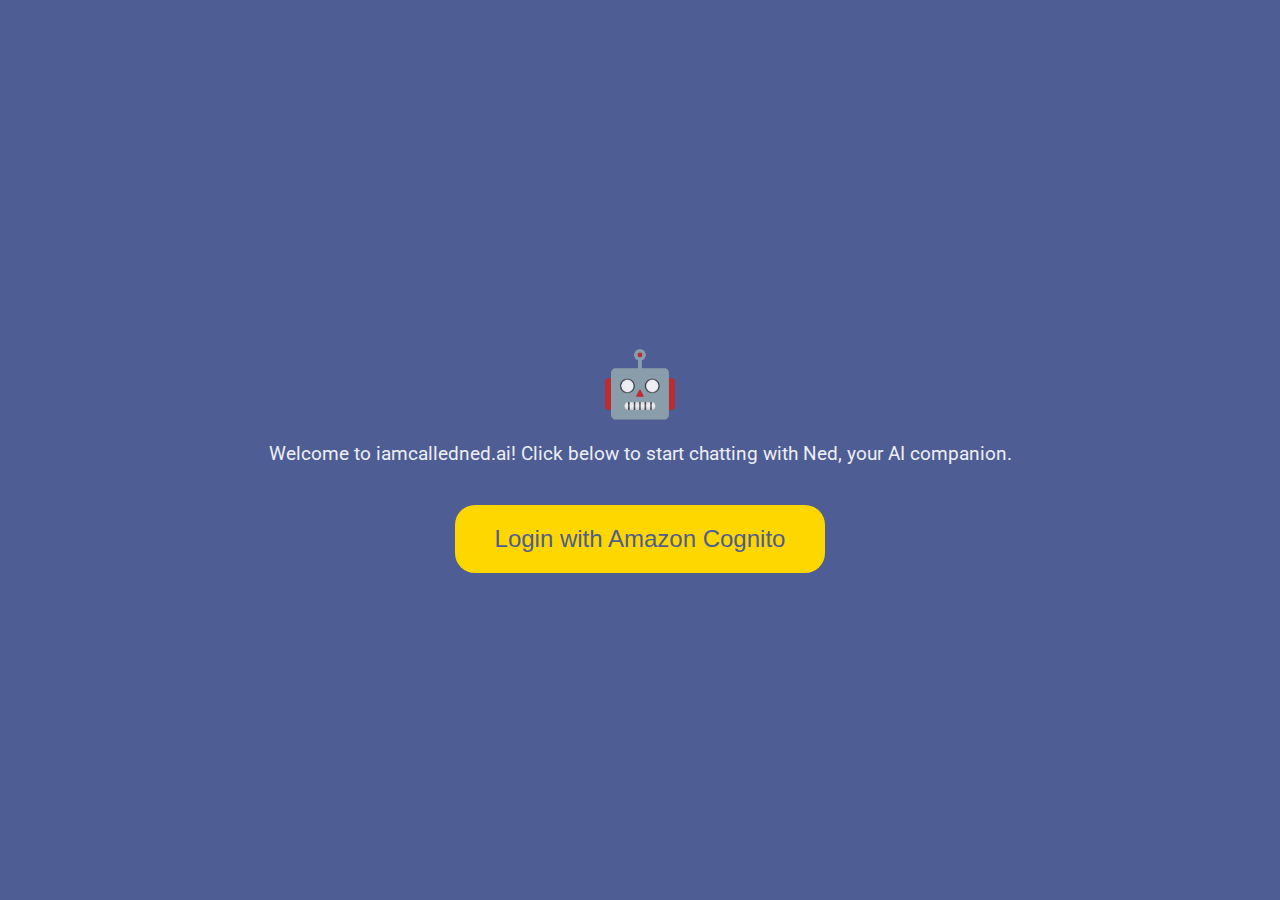
<file: html/index.html>
<!DOCTYPE html>
<html lang="en">
<head>
    <meta charset="UTF-8">
    <meta name="google-adsense-account" content="ca-pub-5492267670756478">
    <meta name="viewport" content="width=device-width, initial-scale=1.0">
    <title>Login to iamcalledned.ai</title>
    <link href="https://fonts.googleapis.com/css2?family=Roboto:wght@400;500&display=swap" rel="stylesheet">
    <style>
        body {
            font-family: 'Roboto', sans-serif;
            background-color: #4E5D94; /* Calm, engaging background color */
            color: #FFFFFF;
            display: flex;
            flex-direction: column;
            justify-content: center;
            align-items: center;
            height: 100vh;
            margin: 0;
            text-align: center;
        }
        .chatbot-intro {
            margin-bottom: 20px;
            font-size: 1.2rem;
            opacity: 0.9;
        }
        .login-button {
            padding: 20px 40px;
            border: none;
            border-radius: 20px;
            background-color: #FFD700; /* Eye-catching button color */
            color: #4E5D94; /* Button text color */
            font-size: 1.5rem;
            font-weight: 500;
            cursor: pointer;
            transition: background-color 0.3s ease, transform 0.2s ease;
            display: inline-block;
            text-decoration: none;
        }
        .login-button:hover, .login-button:focus {
            background-color: #FCC419;
            transform: scale(1.05);
        }
        .icon {
            margin: 20px 0;
            font-size: 4rem;
            animation: bounce 2s infinite;
            color: #FFD700;
        }
        @keyframes bounce {
            0%, 20%, 50%, 80%, 100% {
                transform: translateY(0);
            }
            40% {
                transform: translateY(-30px);
            }
            60% {
                transform: translateY(-15px);
            }
        }
    </style>
</head>
<body>

<div class="chatbot-intro animated fadeIn">
    <div class="icon">🤖</div>
    <p>Welcome to iamcalledned.ai! Click below to start chatting with Ned, your AI companion.</p>
</div>
<button class="login-button" onclick="redirectToLogin()">Login with Amazon Cognito</button>

<script>
    function redirectToLogin() {
        // Directs the user to the specified login URL
        window.location.href = 'https://www.iamcalledned.ai/login';
    }
</script>

</body>
</html>
</file>
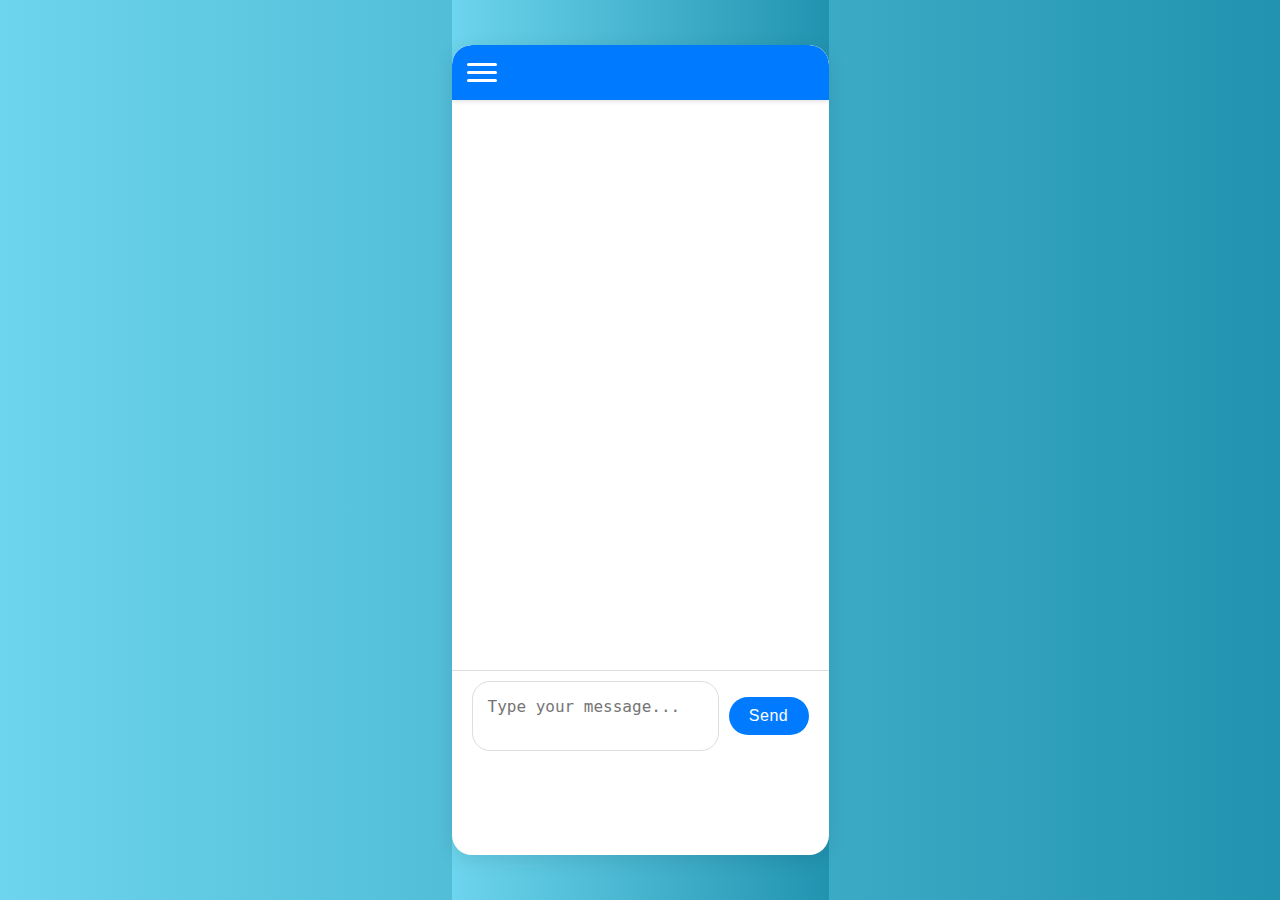
<file: html/chat.html>
<!DOCTYPE html>
<html lang="en">
<head>
    <meta charset="UTF-8">
    <meta name="viewport" content="width=device-width, initial-scale=1.0">
    <title>Chatbot</title>
    <link rel="stylesheet" href="./css/style.css">
    <script async src="https://pagead2.googlesyndication.com/pagead/js/adsbygoogle.js?client=ca-pub-5492267670756478" crossorigin="anonymous"></script>
</head>
<body>
    <div id="chat-container">
        <header class="chat-header">
            <button class="hamburger-menu" id="hamburgerMenu">
                <span></span>
                <span></span>
                <span></span>
            </button>
            <div class="options-menu">
                <ul class="menu-items">
                    <li class="menu-item" id="logout">Logout</li>
                    <li class="menu-item" id="clear_conversations">Clear Conversation</li>
                    <li class="menu-item" id="switch_persona">Change Persona</li>
                </ul>
            </div>
        </header>

        <div id="overlay" class="overlay">
            <div class="overlay-content">
                <span class="close-btn" id="closeBtn">&times;</span>
                <h2>Conversations to Clear</h2>
                <div id="threadsList"></div>
                <button id="deleteSelectedBtn">Delete Selected</button>
            </div>
        </div>

        <!-- Ad Placeholder at the top of the messages -->
        <div class="ad-container">
            <ins class="adsbygoogle"
                style="display:inline-block;width:100%;height:90px"
                data-ad-client="ca-pub-5492267670756478"
                data-ad-slot="XXXXXXXXXX"></ins>
            <script>
                (adsbygoogle = window.adsbygoogle || []).push({});
            </script>
        </div>

        <div id="messages"></div>
        
        <!-- Typing indicator -->
        <div id="typing-container">
            <span id="typing-text">Timmy is typing</span>
            <div class="typing-indicator">
                <div class="dot"></div>
                <div class="dot"></div>
                <div class="dot"></div>
            </div>
        </div>
        
        <!-- Input field -->
        <div class="input-group">
            <textarea id="message-input" placeholder="Type your message..."></textarea>
            <button id="send-button">Send</button>
        </div>
        
        <!-- Ad Placeholder at the bottom of the chat container -->
        <div class="ad-container">
            <ins class="adsbygoogle"
                style="display:inline-block;width:100%;height:90px"
                data-ad-client="ca-pub-5492267670756478"
                data-ad-slot="XXXXXXXXXX"></ins>
            <script>
                (adsbygoogle = window.adsbygoogle || []).push({});
            </script>
        </div>
    </div>
    
    <!-- Persona Selection Dropdown (hidden initially) -->
    <div id="personaSelection">
        <label for="personaDropdown">Who do you want to talk to today?:</label>
        <select id="personaDropdown">
            <option value="Timmy">Timmy</option>
            <option value="Ned">Ned</option>
            <option value="Adin">Adin Ballou</option>
            <option value="Recipe">Recipe</option>
        </select>
        <button id="personaDropdownBtn">Select Persona</button>
    </div>
    <script type="text/javascript">
        var sessionId = "{{ sessionId }}";
    </script>
    <script src="https://cdn.socket.io/4.0.0/socket.io.min.js"></script>
    <script src="https://code.jquery.com/jquery-3.6.0.min.js"></script>
    <script type="module" src="./js/main.js"></script>
</body>
</html>
</file>
<file: html/css/style.css>
@import url('https://fonts.googleapis.com/css2?family=Roboto:wght@400;500&display=swap');

html, body {
    font-family: 'Roboto', sans-serif;
    margin: 0;
    padding: 0;
    height: 100%;
    background-color: #f5f5f5;
    display: flex;
    justify-content: center;
    align-items: center;
    background: linear-gradient(to right, #6dd5ed, #2193b0);
}

*, *:before, *:after {
    box-sizing: border-box;
}

#chat-container {
    width: 100%;
    max-width: 600px;
    height: 90vh;
    background: #fff;
    border-radius: 20px;
    box-shadow: 0 4px 20px rgba(0, 0, 0, 0.1);
    display: flex;
    flex-direction: column;
    overflow: hidden;
}

.chat-header {
    position: relative;
    display: flex;
    align-items: center;
    justify-content: space-between;
    padding: 15px;
    background-color: #007bff;
    color: white;
    box-shadow: 0 2px 4px rgba(0, 0, 0, 0.1);
    z-index: 1;
    border-top-left-radius: 20px;
    border-top-right-radius: 20px;
}

.hamburger-menu {
    display: flex;
    flex-direction: column;
    justify-content: space-around;
    width: 30px;
    height: 25px;
    background: transparent;
    border: none;
    cursor: pointer;
    padding: 0;
    outline: none;
}

.hamburger-menu span {
    display: block;
    height: 3px;
    width: 100%;
    background: white;
    border-radius: 3px;
}

.options-menu {
    display: none;
    position: absolute;
    left: 0;
    top: 100%;
    background: white;
    color: black;
    border: 1px solid #ddd;
    box-shadow: 0 2px 8px rgba(0, 0, 0, 0.1);
    z-index: 1000;
    width: 100%;
    transition: opacity 0.3s, visibility 0.3s;
    opacity: 0;
    visibility: hidden;
}

.options-menu.show {
    display: block;
    opacity: 1;
    visibility: visible;
}

.menu-items {
    list-style: none;
    margin: 0;
    padding: 0;
}

.menu-item {
    padding: 10px;
    cursor: pointer;
    border-bottom: 1px solid #eee;
}

.menu-item:last-child {
    border-bottom: none;
}

.menu-item:hover {
    background-color: #f5f5f5;
}

#ad-container {
    width: 100%;
    display: flex;
    justify-content: center;
    padding: 10px 0;
}

#messages {
    overflow-y: auto;
    flex-grow: 1;
    padding: 20px;
    display: flex;
    flex-direction: column;
    gap: 10px;
    white-space: pre-wrap;
    word-wrap: break-word;
}

.message p {
    margin: 10px 0;
    color: #666; /* Default color for all messages */
}

.message.user p {
    color: white !important; /* Ensure this rule takes precedence */
}


.message {
    max-width: 75%;
    padding: 12px 20px;
    border-radius: 20px;
    box-shadow: 0 4px 6px rgba(0, 0, 0, 0.1);
    animation: fadeIn 0.5s ease-in-out;
}

.message.user {
    background-color: #007bff;
    color: white;
    align-self: flex-end;
    margin-right: 10px;
}

.message.bot {
    background-color: #f0f0f0;
    color: black;
    align-self: flex-start;
    margin-left: 10px;
}

@keyframes fadeIn {
    from {
        opacity: 0;
        transform: translateY(10px);
    }
    to {
        opacity: 1;
        transform: translateY(0);
    }
}

#typing-container {
    display: none;
    align-items: center;
    padding: 10px 20px;
    margin-bottom: 10px;
}

#typing-text {
    font-size: 0.8em;
    color: #555;
    margin-right: 5px;
}

.typing-indicator {
    display: flex;
    align-items: center;
}

.dot {
    width: 8px;
    height: 8px;
    margin: 0 2px;
    background-color: black;
    border-radius: 50%;
    animation: blink 1s infinite alternate;
}

@keyframes blink {
    0% { opacity: 0.3; }
    100% { opacity: 1; }
}

.input-group {
    display: flex;
    padding: 10px 20px;
    align-items: center;
    border-top: 1px solid #ddd;
    background-color: #fff;
    border-bottom-left-radius: 20px;
    border-bottom-right-radius: 20px;
}

#message-input {
    flex-grow: 2; /* Increase the flex-grow value to make the input box larger */
    padding: 15px; /* Increase padding for a larger input area */
    border: 1px solid #ddd;
    border-radius: 18px;
    font-size: 16px;
    min-height: 50px;
    resize: none;
    box-sizing: border-box;
    transition: border-color 0.3s, box-shadow 0.3s;
    margin-right: 10px;
}

#message-input:focus {
    border-color: #007bff;
    box-shadow: 0 0 8px rgba(50, 50, 250, 0.5);
}

#send-button {
    padding: 10px 15px; /* Adjust padding to make the button smaller */
    flex-shrink: 0; /* Prevent the button from shrinking */
    width: auto; /* Adjust the width */
    min-width: 80px; /* Set a minimum width */
    background-color: #007bff;
    color: white;
    border: none;
    border-radius: 20px;
    cursor: pointer;
    font-size: 16px;
    transition: background-color 0.3s ease;
}

#send-button:hover {
    background-color: #0056b3;
    box-shadow: 0 0 8px rgba(50, 50, 250, 0.5);
}

@media (max-width: 768px) {
    #chat-container {
        height: 90vh;
        width: 95%;
        margin: 0 auto;
    }
}

#personaSelection {
    display: none;
    flex-direction: column;
    justify-content: center;
    align-items: center;
    position: fixed;
    top: 50%;
    left: 50%;
    transform: translate(-50%, -50%);
    background-color: #ffffff;
    padding: 30px;
    border-radius: 10px;
    box-shadow: 0 4px 20px rgba(0, 0, 0, 0.1);
    z-index: 1000;
    width: 340px;
    border: 1px solid #eaeaea;
}

#personaDropdown {
    width: calc(100% - 20px);
    padding: 10px;
    margin-bottom: 20px;
    border: 1px solid #eaeaea;
    border-radius: 5px;
    background-color: #f8f8f8;
    box-shadow: inset 0 1px 3px rgba(0, 0, 0, 0.1);
}

#personaSelection.show {
    display: flex;
}

button {
    background-color: #007bff;
    color: white;
    padding: 12px 24px;
    border: none;
    cursor: pointer;
    width: 100%;
    border-radius: 5px;
    font-weight: 500;
    letter-spacing: 0.5px;
    transition: background-color 0.3s ease;
}

button:hover {
    background-color: #0056b3;
    box-shadow: 0 2px 8px rgba(0, 0, 0, 0.2);
}

.overlay {
    display: none;
    position: fixed;
    z-index: 1;
    left: 0;
    top: 0;
    width: 100%;
    height: 100%;
    background-color: rgba(0, 0, 0, 0.4);
}

.overlay-content {
    position: relative;
    top: 25%;
    margin: auto;
    padding: 20px;
    width: 80%;
    max-width: 600px;
    background: white;
    border-radius: 5px;
    box-shadow: 0 4px 8px 0 rgba(0, 0, 0, 0.2), 0 6px 20px 0 rgba(0, 0, 0, 0.19);
    text-align: center;
}

.close-btn {
    position: absolute;
    top: 10px;
    right: 25px;
    color: #aaa;
    font-size: 30px;
    font-weight: bold;
    cursor: pointer;
}

.close-btn:hover,
.close-btn:focus {
    color: black;
    text-decoration: none;
}

#threadsList {
    text-align: left;
    margin-top: 20px;
}

.thread-item {
    display: flex;
    align-items: center;
    margin-bottom: 10px;
}

.thread-item input {
    margin-right: 10px;
}

@media (max-width: 768px) {
    .options-menu {
        position: static;
        display: none;
    }

    .hamburger-menu.active + .options-menu {
        display: block;
        position: absolute;
        left: 0;
        top: 100%;
        color: black;
        background: white;
        border: 1px solid #ddd;
        box-shadow: 0 2px 8px rgba(0, 0, 0, 0.1);
        z-index: 1000;
        width: 100%;
    }
}

/* New Styles for Enhanced Message Display */
.message h2, .message h3 {
    margin: 10px 0;
    color: #333;
}

.message p {
    margin: 10px 0;
    color: #666;
}

.message ul, .message ol {
    padding-left: 20px;
    margin: 10px 0;
}

.message ul li, .message ol li {
    margin: 5px 0;
}

.message ul {
    list-style-type: disc;
}

.message ol {
    list-style-type: decimal;
}

.message .ingredients, .message .instructions {
    background: #f9f9f9;
    padding: 10px;
    border-radius: 10px;
    margin: 10px 0;
}
@import url('https://fonts.googleapis.com/css2?family=Homemade+Apple&display=swap');

@media print {
    body {
        font-family: 'Homemade Apple', cursive;
        background: white;
    }
    .recipe-card {
        width: 100%;
        max-width: 900px;
        margin: auto;
        padding: 20px;
        border: 1px solid #ccc;
        border-radius: 10px;
        background: white;
        box-shadow: none;
    }
    .recipe-header {
        display: flex;
        justify-content: space-between;
        align-items: center;
        border-bottom: 1px solid #ccc;
        padding-bottom: 10px;
        margin-bottom: 10px;
    }
    .recipe-title {
        font-size: 2em;
        text-align: left;
    }
    .recipe-icons {
        display: flex;
        gap: 10px;
    }
    .recipe-icons img {
        height: 40px;
    }
    .recipe-ingredients,
    .recipe-instructions {
        width: 45%;
    }
    .recipe-content {
        display: flex;
        justify-content: space-between;
    }
    .recipe-footer {
        text-align: right;
        margin-top: 20px;
    }
}
</file>
